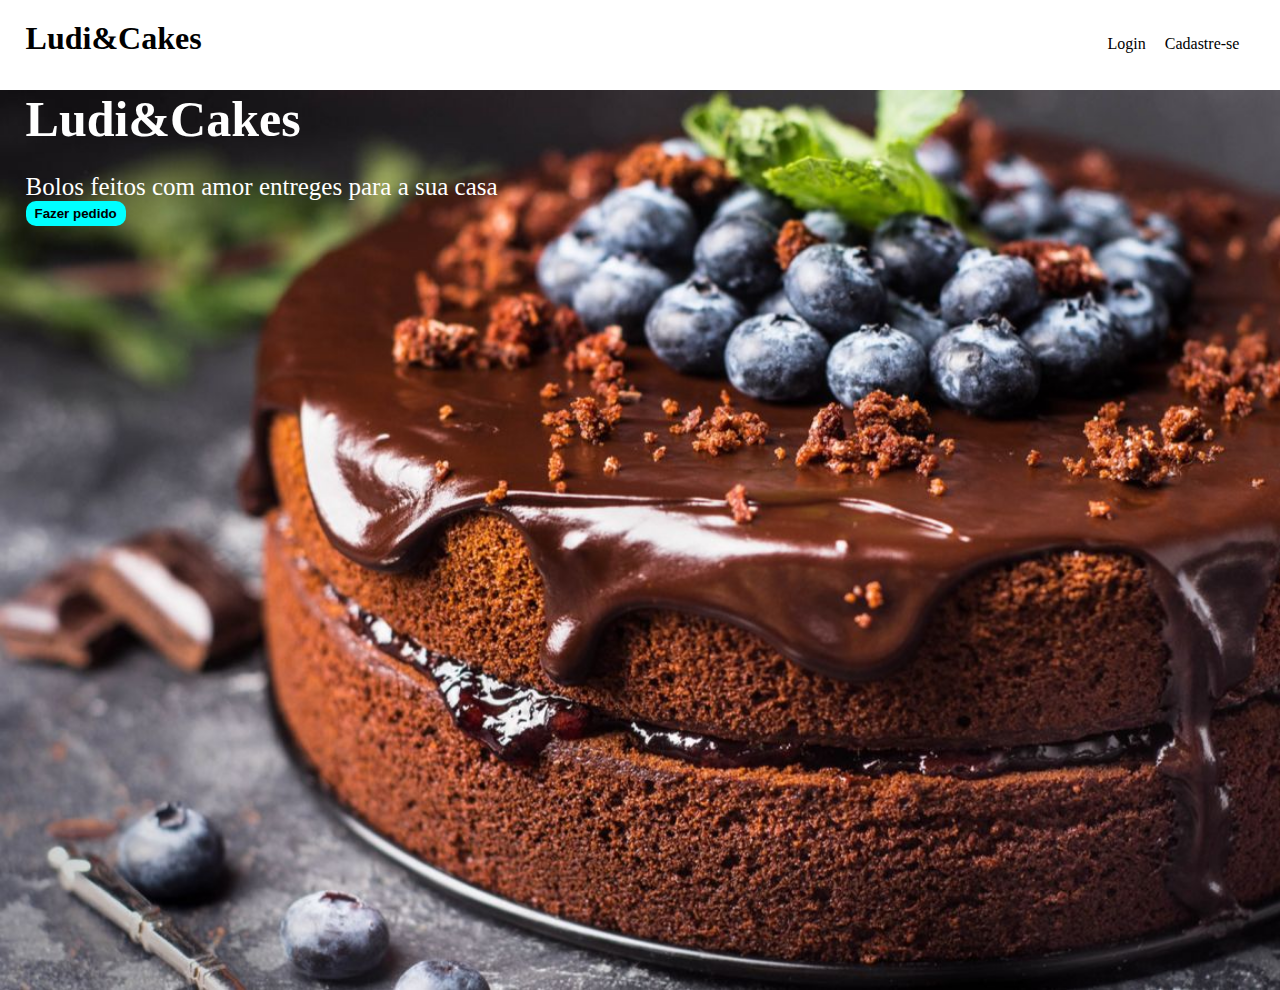
<file: index.html>
<!DOCTYPE html>
<html lang="pt-br">
    <head>
        <meta charset="UTF-8">    
        <meta name="viewport" content="width=device-width, initial-scale=1.0">
        <link rel="stylesheet" href="css/styles.css">
        <title>Ludi&Cakes</title>
    </head>

    <body>
        <header>
            <div class="center">
                <div class="logo">
                    <h1>Ludi&Cakes</h1>
                </div>
                <div class="menu">
                    <a href="#">Login</a>
                    <a href="cadastro.html">Cadastre-se</a>                    
                </div>
            </div>
        </header>
        <section>
            <div class="center">
                <div class="texto">
                    <h1>Ludi&Cakes</h1>
                    <p>Bolos feitos com amor entreges para a sua casa</p>
                    <button>Fazer pedido</button>
                </div>
            </div>
        </section>        
    </body>
</html>
</file>
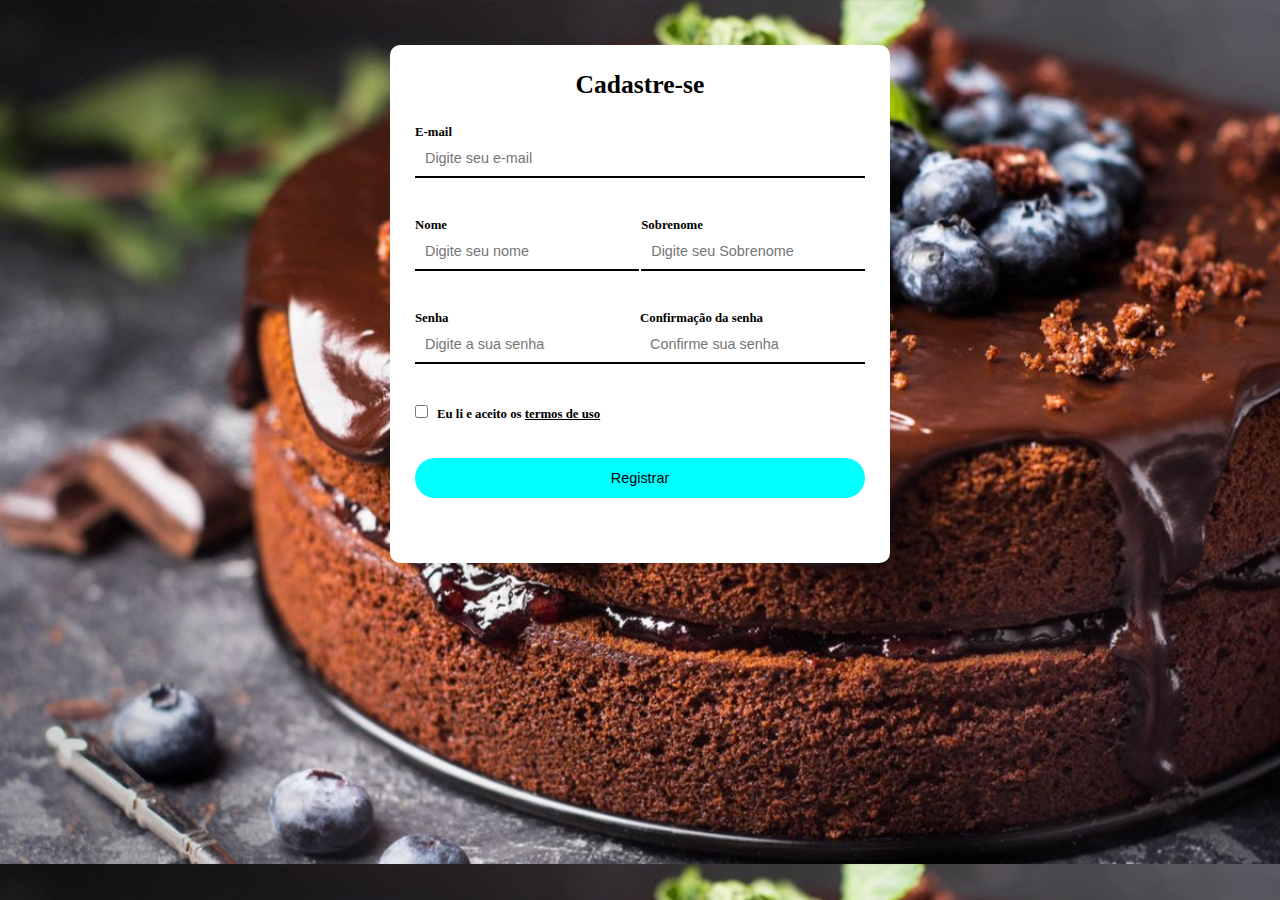
<file: cadastro.html>
<!DOCTYPE html>
<html lang="en">
    <head>
        <meta charset="UTF-8">
        <meta name="viewport" content="width=device-width, initial-scale=1.0">
        <title>Cadastro</title>
        <link rel="stylesheet" href="css/cadastro.css">
    </head>
    <body>
        <div id="main-container">
            <h1>Cadastre-se</h1>
            <form id="register-form">
                <div class="full-box">
                    <label for="email">E-mail</label>
                    <input type="email" name="email" id="email" placeholder="Digite seu e-mail">
                </div>
                <div class="half-box spacing">
                    <label for="name">Nome</label>
                    <input type="text" name="name" id="name" placeholder="Digite seu nome">
                </div>
                <div class="half-box">
                    <label for="lastname spacing">Sobrenome</label>
                    <input type="text" name="lastname" id="lastname" placeholder="Digite seu Sobrenome">
                </div>
                <div class="half-box">
                    <label for="password">Senha</label>
                    <input type="password" name="password" id="password" placeholder="Digite a sua senha">
                </div>
                <div class="half-box">
                    <label for="passconfirmation">Confirmação da senha</label>
                    <input type="password" name="password" id="password" placeholder="Confirme sua senha">
                </div>
                <div class="full-box">                    
                    <input type="checkbox" name="agreement" id="agreement">
                    <label for="agreement" id="agreement">Eu li e aceito os <a href="#">termos de uso</a></label>
                </div>
                <div class="full-box">                    
                    <input type="submit" id="btn-submit" value="Registrar">
                </div>
            </form>
        </div>
    </body>
</html>
</file>
<file: css/styles.css>
* {
    margin: 0;
    padding: 0;
    box-sizing: border-box;
}

.center {
    display: flex;
    flex-wrap: wrap;
    max-width: 100%;
    margin: 0 auto;
    padding: 0 2%;
}

header {
    height: 90px;
    padding: 20px 0;
}

.logo {
    width: 50%;
}

.menu {
    padding-top: 15px;
    width: 50%;
    text-align: right;
}

.menu a {
    color: black;
    text-decoration: none;
    margin-right: 15px;    
}

.menu a:hover {
    color: red
}

section {    
    background-image: url(../img/banner.jpg);
    background-size: cover;
    height: 900px;
    background-repeat: no-repeat;
}

.texto h1 {
    font-size: 50px;
    color: white;
}

.texto p {
    font-size: 25px;
    padding-top: 25px;
    color: white;
}

.texto button {        
    color: black;  
    font-weight: bold;  
    background-color: aqua;
    border: none;
    border-radius: 10px;
    width: 100px;
    height: 25px;
    cursor: pointer;        
}

.texto button:hover {
    color: black;
    font-weight: bold;
    border: 1px solid aqua;
    background-color: white;
}
</file>
<file: css/cadastro.css>
* {
    margin: 0;
    padding: 0;
    box-sizing: border-box;
    color: black;
    border: none;
}

input, label {
    display: block;
    width: 100%;
}

input:focus, label:focus {
    outline: none;
} 

body {
    padding-top: 5vh;
    background-image: url(../img/banner.jpg);
    background-size: cover;    
}

#main-container {
    width: 500px;
    margin-left: auto;
    margin-right: auto;
    background-color: #fff;
    border-radius: 10px;
    padding: 25px;
}

#main-container h1 {
    text-align: center;
    margin-bottom: 25px;
    font-size: 1.6rem;
}

form {
    display: flex;  
    flex-wrap: wrap;
    justify-content: space-between;
}

.full-box {
    flex: 1 1 100%;
    position: relative;
}

.half-box {
    flex: 1 1 45%;
    position: relative;
}

.spacing {
    margin-right: 2.5px;
}

label {
    font-weight: bold;
    font-size: .8rem;
}

input {
    border-bottom: 2px solid black;
    padding: 10px;
    font-size: .9rem;
    margin-bottom: 40px;
}

input:focus {
    border-color: aqua;
}

input[type="submit"] {
    background-color: aqua;
    color: black;    
    border: none;
    border-radius: 20px;
    height: 40px;
    cursor: pointer;
}

input[type="submit"]:hover {
    background-color: #fff;
    border: 1px solid aqua;
}

#agreement {
    margin-right: 5px;
}

#agreement, #agreement-label {
    display: inline-block;
    width: auto;
}
</file>
